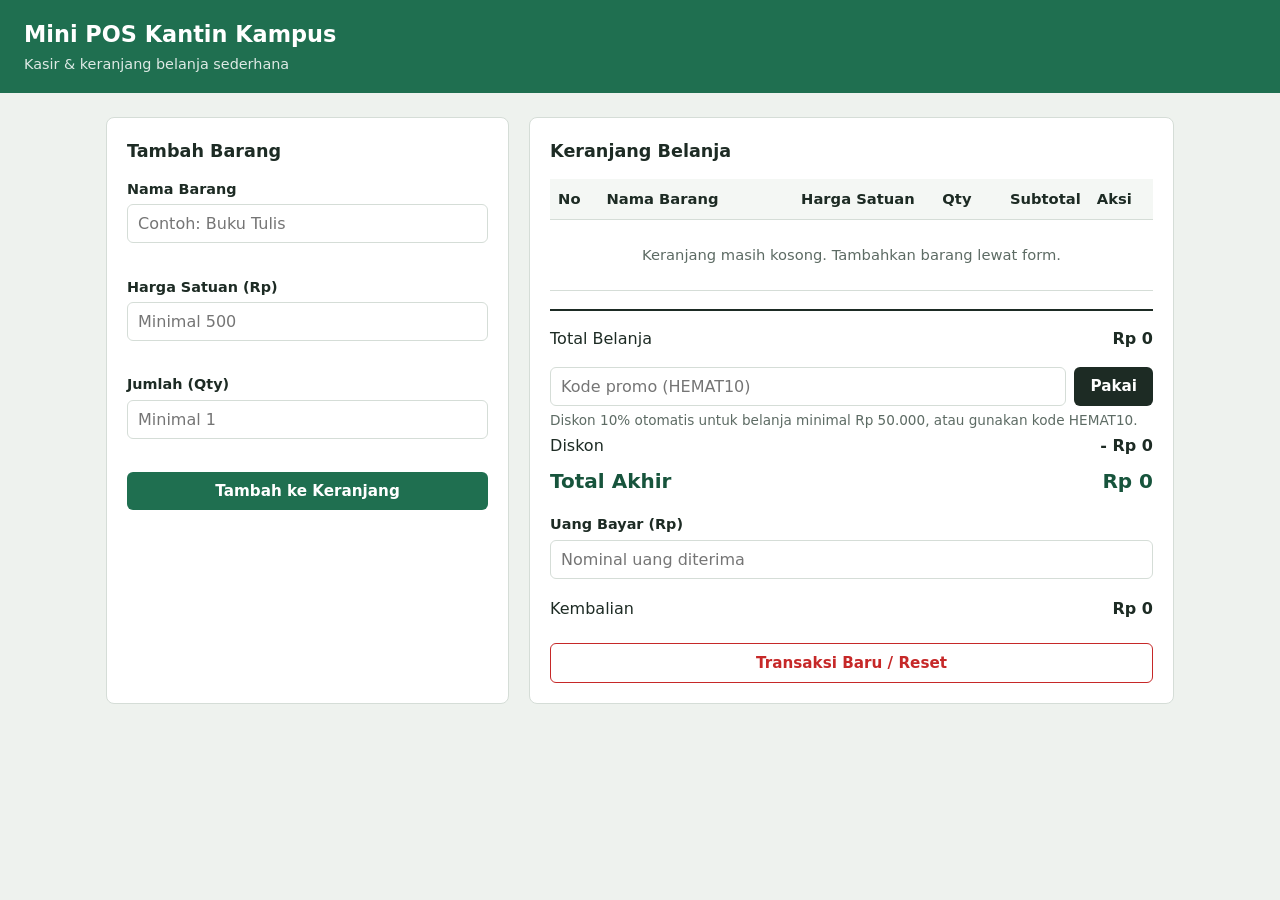
<file: index.html>
<!DOCTYPE html>
<html lang="id">
<head>
<meta charset="UTF-8">
<meta name="viewport" content="width=device-width, initial-scale=1">
<title>Mini POS Kantin</title>
<link rel="stylesheet" href="style.css">
</head>
<body>

<header>
  <h1>Mini POS Kantin Kampus</h1>
  <p>Kasir &amp; keranjang belanja sederhana</p>
</header>

<main>
  <!-- Form input barang -->
  <section>
    <h2>Tambah Barang</h2>
    <form id="formBarang" novalidate>
      <div class="field">
        <label for="nama">Nama Barang</label>
        <input type="text" id="nama" placeholder="Contoh: Buku Tulis">
        <div class="error" id="errNama"></div>
      </div>
      <div class="field">
        <label for="harga">Harga Satuan (Rp)</label>
        <input type="number" id="harga" placeholder="Minimal 500">
        <div class="error" id="errHarga"></div>
      </div>
      <div class="field">
        <label for="qty">Jumlah (Qty)</label>
        <input type="number" id="qty" placeholder="Minimal 1">
        <div class="error" id="errQty"></div>
      </div>
      <button type="submit" class="btn-primary">Tambah ke Keranjang</button>
    </form>
  </section>

  <!-- TAHAP 3 & 2: Tabel keranjang + kalkulator -->
  <section>
    <h2>Keranjang Belanja</h2>
    <div class="table-wrap">
      <table>
        <thead>
          <tr>
            <th>No</th><th>Nama Barang</th>
            <th class="num">Harga Satuan</th><th class="num">Qty</th>
            <th class="num">Subtotal</th><th>Aksi</th>
          </tr>
        </thead>
        <tbody id="tbodyKeranjang"></tbody>
      </table>
    </div>

    <div class="summary">
      <div class="row"><span>Total Belanja</span><strong id="totalBelanja">Rp 0</strong></div>

      <div class="promo">
        <input type="text" id="kodePromo" placeholder="Kode promo (HEMAT10)" aria-label="Kode promo">
        <button type="button" id="btnPromo">Pakai</button>
      </div>
      <div class="info" id="infoDiskon">Diskon 10% otomatis untuk belanja minimal Rp 50.000, atau gunakan kode HEMAT10.</div>

      <div class="row"><span>Diskon</span><strong id="nominalDiskon">- Rp 0</strong></div>
      <div class="row total"><span>Total Akhir</span><span id="totalAkhir">Rp 0</span></div>

      <div class="field" style="margin-top:14px">
        <label for="uangBayar">Uang Bayar (Rp)</label>
        <input type="number" id="uangBayar" placeholder="Nominal uang diterima">
      </div>
      <div class="row"><span>Kembalian</span><strong id="kembalian">Rp 0</strong></div>
      <div class="status neutral" id="statusBayar"></div>

      <button type="button" class="btn-reset" id="btnReset">Transaksi Baru / Reset</button>
    </div>
  </section>
</main>

<script src="script.js"></script>
</body>
</html>
</file>
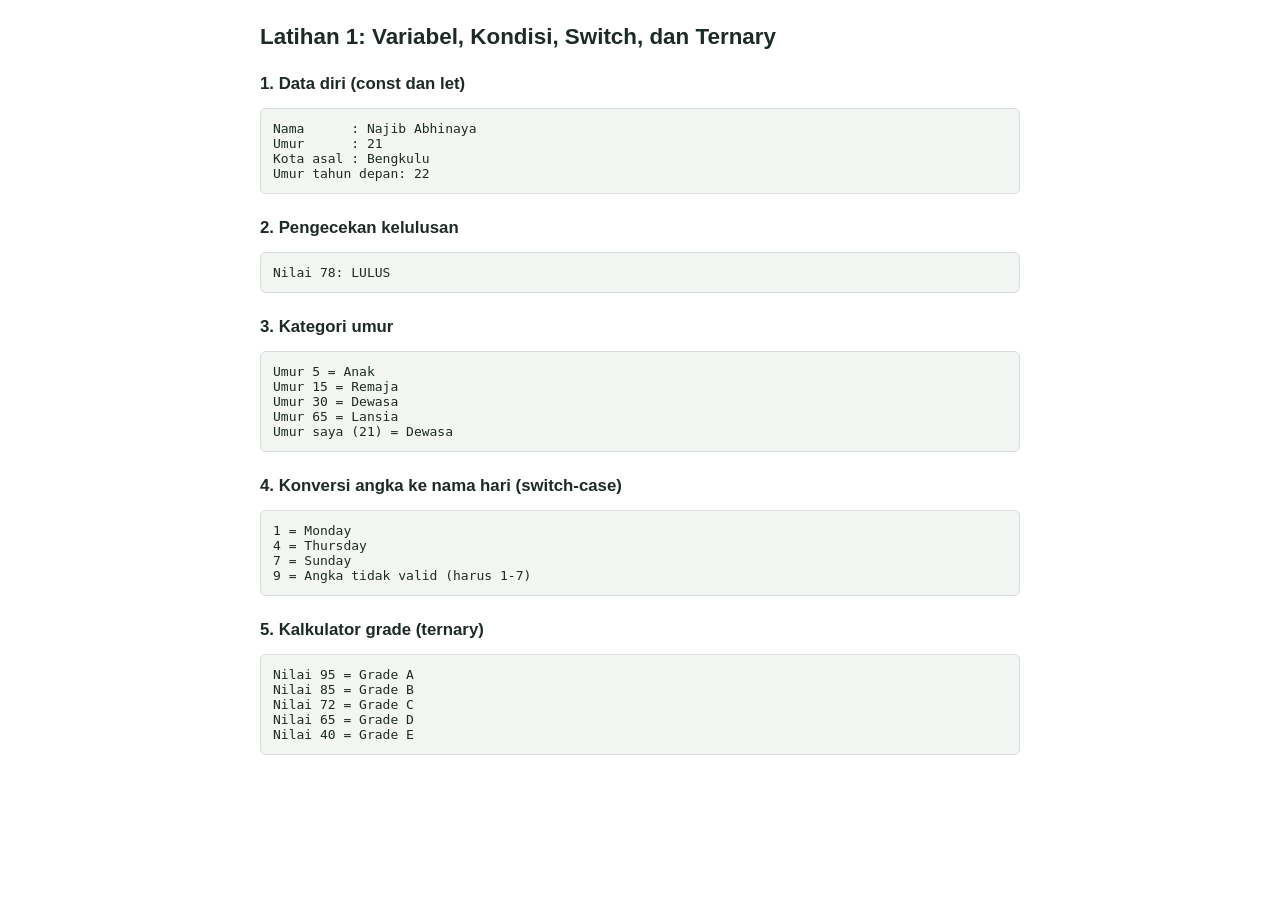
<file: modul/latihan1.html>
<!DOCTYPE html>
<html lang="id">
<head>
<meta charset="UTF-8">
<meta name="viewport" content="width=device-width, initial-scale=1">
<title>Latihan 1 - JavaScript Dasar</title>
<style>
  body { font-family: "Segoe UI", sans-serif; max-width: 760px; margin: 24px auto; padding: 0 16px; color: #1d2b24; }
  h1 { font-size: 1.4rem; }
  h2 { font-size: 1.05rem; margin-top: 24px; }
  pre { background: #f3f6f3; border: 1px solid #d5ddd7; border-radius: 6px; padding: 12px; white-space: pre-wrap; }
</style>
</head>
<body>
<h1>Latihan 1: Variabel, Kondisi, Switch, dan Ternary</h1>

<h2>1. Data diri (const dan let)</h2><pre id="out1"></pre>
<h2>2. Pengecekan kelulusan</h2><pre id="out2"></pre>
<h2>3. Kategori umur</h2><pre id="out3"></pre>
<h2>4. Konversi angka ke nama hari (switch-case)</h2><pre id="out4"></pre>
<h2>5. Kalkulator grade (ternary)</h2><pre id="out5"></pre>

<script src="latihan1.js"></script>
</body>
</html>
</file>
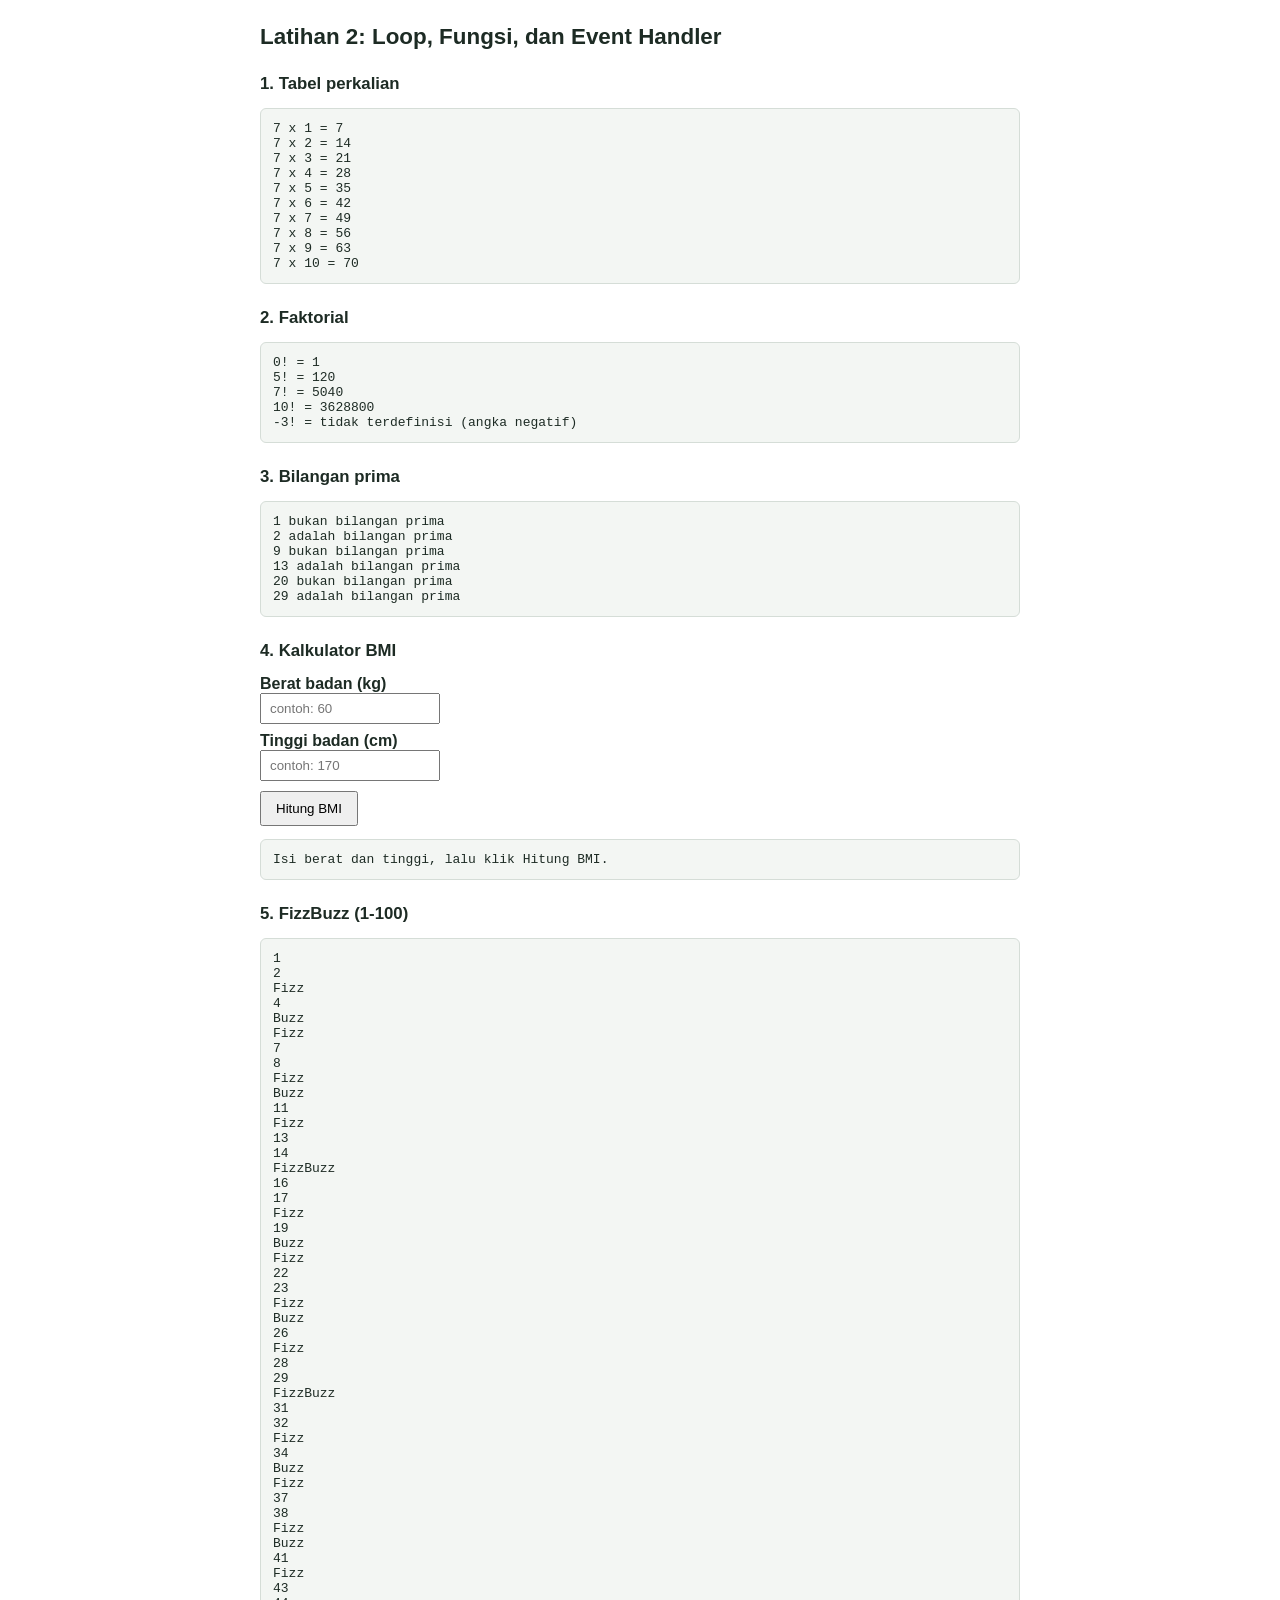
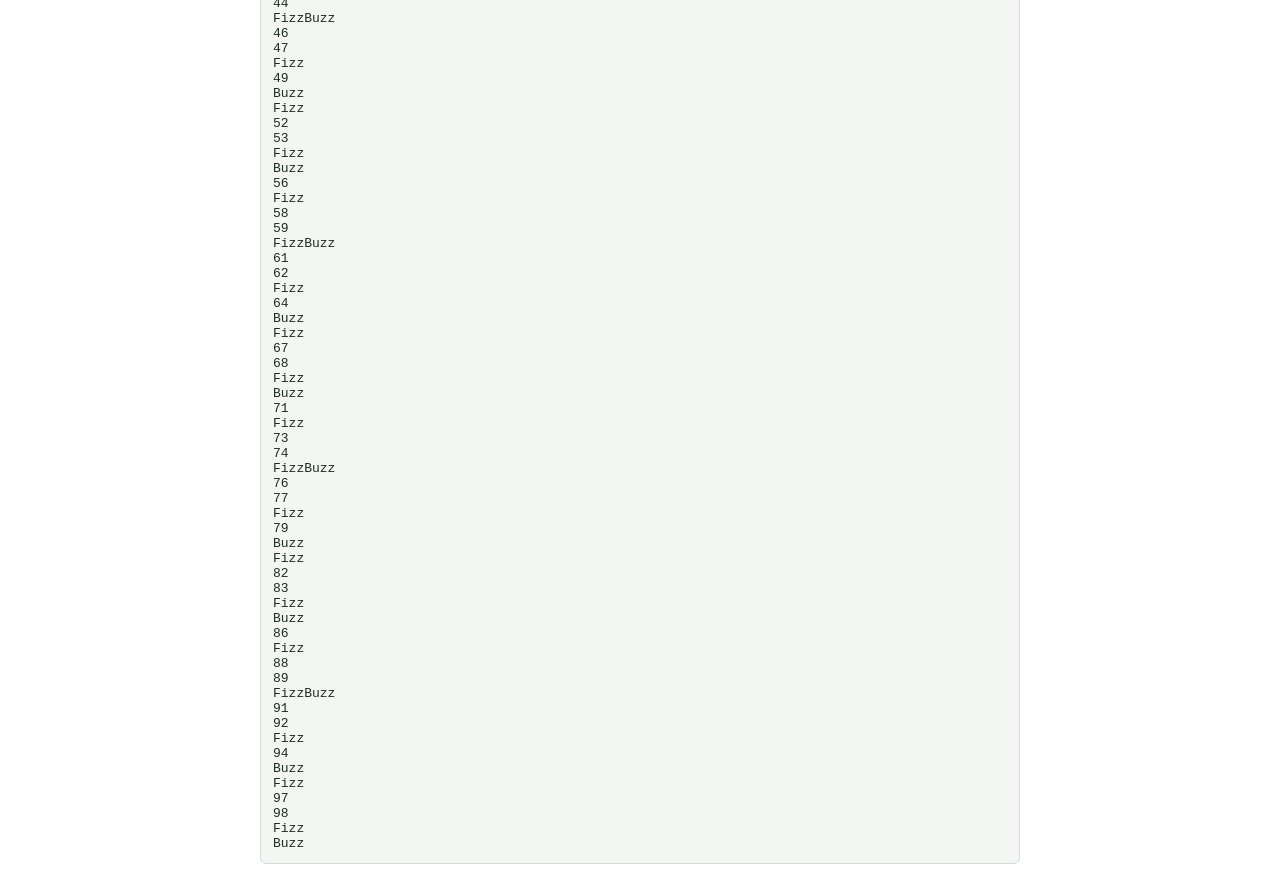
<file: modul/latihan2.html>
<!DOCTYPE html>
<html lang="id">
<head>
<meta charset="UTF-8">
<meta name="viewport" content="width=device-width, initial-scale=1">
<title>Latihan 2 - Loop dan Fungsi</title>
<style>
  body { font-family: "Segoe UI", sans-serif; max-width: 760px; margin: 24px auto; padding: 0 16px; color: #1d2b24; }
  h1 { font-size: 1.4rem; }
  h2 { font-size: 1.05rem; margin-top: 24px; }
  pre { background: #f3f6f3; border: 1px solid #d5ddd7; border-radius: 6px; padding: 12px; white-space: pre-wrap; }
  label { display: block; margin-top: 8px; font-weight: 600; }
  input { padding: 6px 8px; width: 160px; }
  button { margin-top: 10px; padding: 8px 14px; cursor: pointer; }
  .salah { color: #c62828; }
</style>
</head>
<body>
<h1>Latihan 2: Loop, Fungsi, dan Event Handler</h1>

<h2>1. Tabel perkalian</h2><pre id="out1"></pre>
<h2>2. Faktorial</h2><pre id="out2"></pre>
<h2>3. Bilangan prima</h2><pre id="out3"></pre>

<h2>4. Kalkulator BMI</h2>
<label for="berat">Berat badan (kg)</label>
<input type="number" id="berat" placeholder="contoh: 60">
<label for="tinggi">Tinggi badan (cm)</label>
<input type="number" id="tinggi" placeholder="contoh: 170">
<br><button id="btnBmi">Hitung BMI</button>
<pre id="out4">Isi berat dan tinggi, lalu klik Hitung BMI.</pre>

<h2>5. FizzBuzz (1-100)</h2><pre id="out5"></pre>

<script src="latihan2.js"></script>
</body>
</html>
</file>
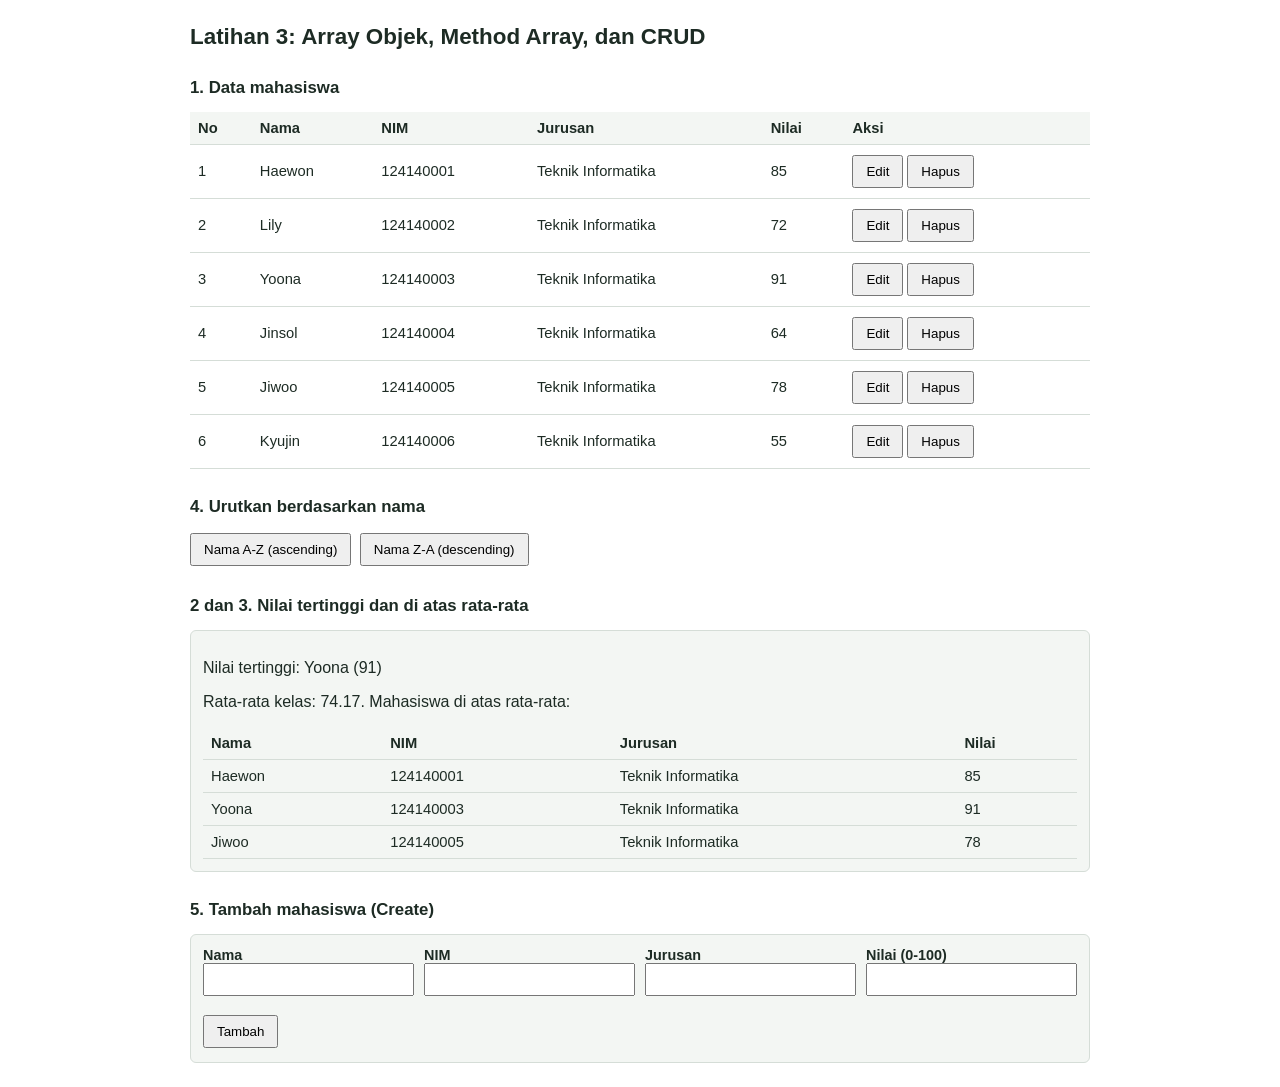
<file: modul/latihan3.html>
<!DOCTYPE html>
<html lang="id">
<head>
<meta charset="UTF-8">
<meta name="viewport" content="width=device-width, initial-scale=1">
<title>Latihan 3 - Array, Objek, dan CRUD</title>
<style>
  body { font-family: "Segoe UI", sans-serif; max-width: 900px; margin: 24px auto; padding: 0 16px; color: #1d2b24; }
  h1 { font-size: 1.4rem; }
  h2 { font-size: 1.05rem; margin-top: 28px; }
  table { width: 100%; border-collapse: collapse; font-size: .92rem; }
  th, td { padding: 8px; border-bottom: 1px solid #d5ddd7; text-align: left; }
  th { background: #f3f6f3; }
  button { padding: 7px 12px; cursor: pointer; margin: 2px 4px 2px 0; }
  .grid { display: grid; grid-template-columns: repeat(auto-fit, minmax(190px, 1fr)); gap: 10px; }
  label { display: block; font-weight: 600; font-size: .9rem; }
  input { width: 100%; padding: 7px; box-sizing: border-box; }
  .box { background: #f3f6f3; border: 1px solid #d5ddd7; border-radius: 6px; padding: 12px; }
  .salah { color: #c62828; font-size: .9rem; min-height: 1.2em; }
</style>
</head>
<body>
<h1>Latihan 3: Array Objek, Method Array, dan CRUD</h1>

<h2>1. Data mahasiswa</h2>
<table>
  <thead><tr><th>No</th><th>Nama</th><th>NIM</th><th>Jurusan</th><th>Nilai</th><th>Aksi</th></tr></thead>
  <tbody id="tbodyUtama"></tbody>
</table>

<h2>4. Urutkan berdasarkan nama</h2>
<button id="btnAsc">Nama A-Z (ascending)</button>
<button id="btnDesc">Nama Z-A (descending)</button>

<h2>2 dan 3. Nilai tertinggi dan di atas rata-rata</h2>
<div class="box">
  <p id="infoTertinggi"></p>
  <p id="infoRata"></p>
  <table>
    <thead><tr><th>Nama</th><th>NIM</th><th>Jurusan</th><th>Nilai</th></tr></thead>
    <tbody id="tbodyAtas"></tbody>
  </table>
</div>

<h2 id="judulForm">5. Tambah mahasiswa (Create)</h2>
<div class="box">
  <div class="grid">
    <div><label for="nama">Nama</label><input id="nama"></div>
    <div><label for="nim">NIM</label><input id="nim"></div>
    <div><label for="jurusan">Jurusan</label><input id="jurusan"></div>
    <div><label for="nilai">Nilai (0-100)</label><input id="nilai" type="number"></div>
  </div>
  <div class="salah" id="pesanError"></div>
  <button id="btnSimpan">Tambah</button>
  <button id="btnBatal" hidden>Batal edit</button>
</div>

<script src="latihan3.js"></script>
</body>
</html>
</file>
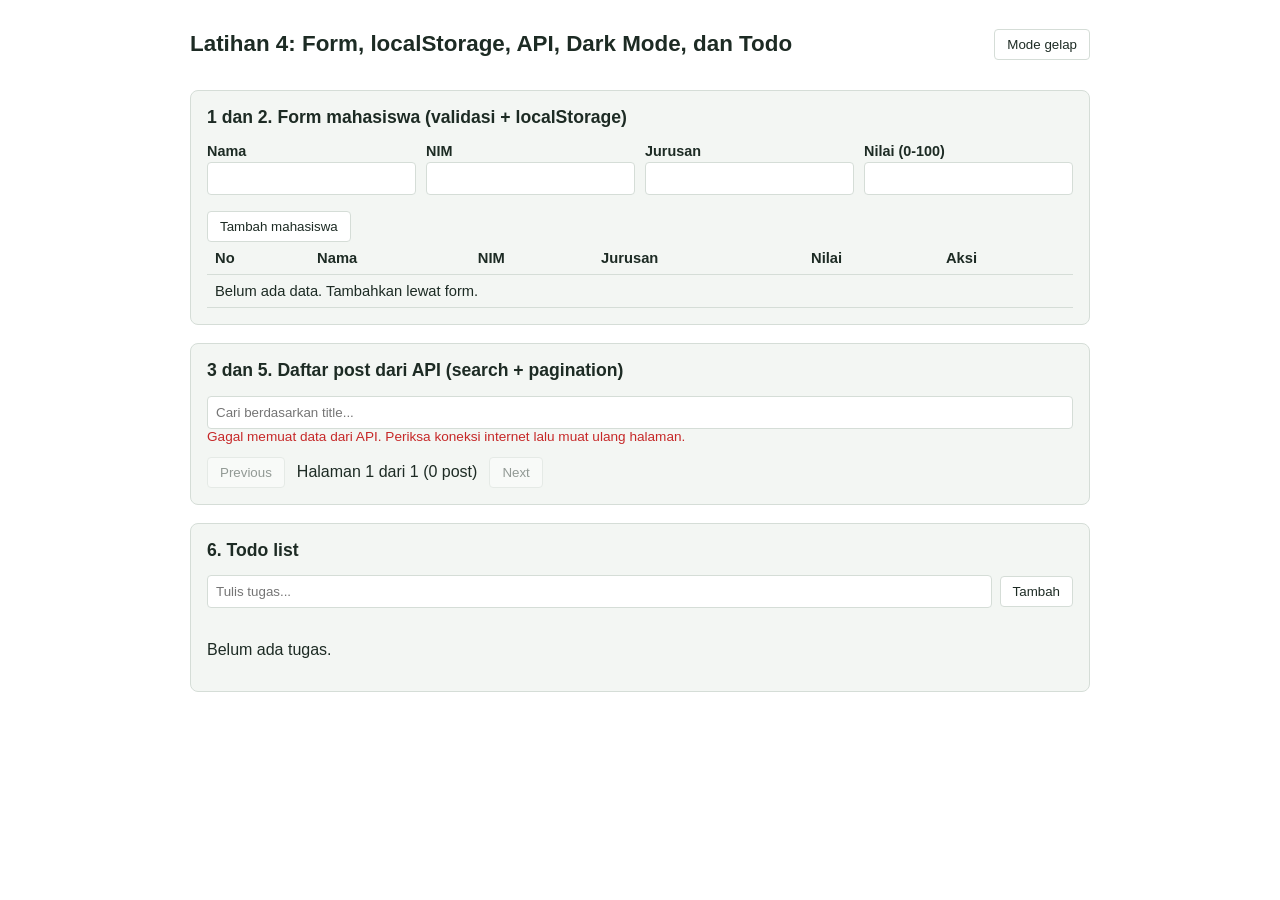
<file: modul/latihan4.html>
<!DOCTYPE html>
<html lang="id">
<head>
<meta charset="UTF-8">
<meta name="viewport" content="width=device-width, initial-scale=1">
<title>Latihan 4 - Form, localStorage, API, Dark Mode, Todo</title>
<style>
  :root { --bg: #ffffff; --teks: #1d2b24; --panel: #f3f6f3; --garis: #d5ddd7; --aksen: #1f6f50; --salah: #c62828; }
  body.dark { --bg: #14201a; --teks: #e6efe9; --panel: #1e2d25; --garis: #35493e; --aksen: #5fc79a; --salah: #ff8a80; }
  body { font-family: "Segoe UI", sans-serif; background: var(--bg); color: var(--teks); max-width: 900px; margin: 0 auto; padding: 16px; }
  header { display: flex; justify-content: space-between; align-items: center; gap: 12px; }
  h1 { font-size: 1.4rem; }
  h2 { font-size: 1.1rem; margin-top: 0; }
  section { background: var(--panel); border: 1px solid var(--garis); border-radius: 8px; padding: 16px; margin-top: 18px; }
  table { width: 100%; border-collapse: collapse; font-size: .92rem; }
  th, td { padding: 8px; border-bottom: 1px solid var(--garis); text-align: left; }
  input { padding: 8px; width: 100%; box-sizing: border-box; background: var(--bg); color: var(--teks); border: 1px solid var(--garis); border-radius: 4px; }
  button { padding: 7px 12px; cursor: pointer; border-radius: 4px; border: 1px solid var(--garis); background: var(--bg); color: var(--teks); }
  button:disabled { opacity: .45; cursor: not-allowed; }
  .grid { display: grid; grid-template-columns: repeat(auto-fit, minmax(180px, 1fr)); gap: 10px; }
  label { display: block; font-weight: 600; font-size: .9rem; margin-bottom: 3px; }
  .error { color: var(--salah); font-size: .85rem; min-height: 1.2em; }
  .baris { display: flex; gap: 8px; align-items: center; }
  .baris input[type="text"] { flex: 1; }
  ul { list-style: none; padding: 0; }
  li.item { display: flex; align-items: center; gap: 8px; padding: 8px 0; border-bottom: 1px solid var(--garis); }
  li.item span { flex: 1; }
  li.selesai span { text-decoration: line-through; opacity: .6; }
  .post { padding: 8px 0; border-bottom: 1px solid var(--garis); }
  .post small { opacity: .7; }
  .nav { display: flex; gap: 12px; align-items: center; margin-top: 12px; }
</style>
</head>
<body>
<header>
  <h1>Latihan 4: Form, localStorage, API, Dark Mode, dan Todo</h1>
  <button id="btnTema">Mode gelap</button>
</header>

<!-- 1 dan 2: Form mahasiswa + localStorage -->
<section>
  <h2>1 dan 2. Form mahasiswa (validasi + localStorage)</h2>
  <form id="formMhs" novalidate>
    <div class="grid">
      <div><label for="mNama">Nama</label><input id="mNama"><div class="error" id="eNama"></div></div>
      <div><label for="mNim">NIM</label><input id="mNim"><div class="error" id="eNim"></div></div>
      <div><label for="mJurusan">Jurusan</label><input id="mJurusan"><div class="error" id="eJurusan"></div></div>
      <div><label for="mNilai">Nilai (0-100)</label><input id="mNilai" type="number"><div class="error" id="eNilai"></div></div>
    </div>
    <button type="submit">Tambah mahasiswa</button>
  </form>
  <table>
    <thead><tr><th>No</th><th>Nama</th><th>NIM</th><th>Jurusan</th><th>Nilai</th><th>Aksi</th></tr></thead>
    <tbody id="tbodyMhs"></tbody>
  </table>
</section>

<!-- 3 dan 5: Posts dari API + search + pagination -->
<section>
  <h2>3 dan 5. Daftar post dari API (search + pagination)</h2>
  <input id="cariPost" placeholder="Cari berdasarkan title..." aria-label="Cari post berdasarkan title">
  <div id="statusPost" class="error"></div>
  <div id="daftarPost"></div>
  <div class="nav">
    <button id="btnPrev">Previous</button>
    <span id="infoHalaman"></span>
    <button id="btnNext">Next</button>
  </div>
</section>

<!-- 6: Todo list -->
<section>
  <h2>6. Todo list</h2>
  <div class="baris">
    <input type="text" id="inputTodo" placeholder="Tulis tugas..." aria-label="Tugas baru">
    <button id="btnTodo">Tambah</button>
  </div>
  <div class="error" id="eTodo"></div>
  <ul id="daftarTodo"></ul>
</section>

<script src="latihan4.js"></script>
</body>
</html>
</file>
<file: style.css>
:root {
    --bg: #eef2ee;
    --panel: #ffffff;
    --ink: #1d2b24;
    --muted: #5d6b64;
    --line: #d5ddd7;
    --accent: #1f6f50;
    --accent-dark: #17543c;
    --danger: #c62828;
    --warn: #b26a00;
  }
  * { box-sizing: border-box; }
  body { margin: 0; font-family: "Segoe UI", system-ui, sans-serif; background: var(--bg); color: var(--ink); line-height: 1.5; }
  header { background: var(--accent); color: #fff; padding: 18px 24px; }
  header h1 { margin: 0; font-size: 1.4rem; }
  header p { margin: 2px 0 0; opacity: .85; font-size: .9rem; }
  main { max-width: 1100px; margin: 24px auto; padding: 0 16px; display: grid; grid-template-columns: 1fr 1.6fr; gap: 20px; }
  @media (max-width: 800px) { main { grid-template-columns: 1fr; } }
  section { background: var(--panel); border: 1px solid var(--line); border-radius: 8px; padding: 20px; }
  h2 { margin: 0 0 14px; font-size: 1.1rem; }
  .field { margin-bottom: 14px; }
  label { display: block; font-weight: 600; font-size: .9rem; margin-bottom: 4px; }
  input { width: 100%; padding: 9px 10px; border: 1px solid var(--line); border-radius: 6px; font-size: 1rem; font-family: inherit; }
  input:focus-visible, button:focus-visible { outline: 3px solid #8fd1b3; outline-offset: 1px; }
  input.invalid { border-color: var(--danger); }
  .error { color: var(--danger); font-size: .85rem; min-height: 1.2em; margin-top: 3px; }
  button { cursor: pointer; border: 0; border-radius: 6px; padding: 10px 16px; font-size: .95rem; font-weight: 600; font-family: inherit; }
  .btn-primary { background: var(--accent); color: #fff; width: 100%; }
  .btn-primary:hover { background: var(--accent-dark); }
  .btn-delete { background: #fdecec; color: var(--danger); padding: 5px 10px; }
  .btn-delete:hover { background: #f9d3d3; }
  .btn-reset { background: #fff; color: var(--danger); border: 1px solid var(--danger); width: 100%; margin-top: 10px; }
  .btn-reset:hover { background: #fdecec; }
  .table-wrap { overflow-x: auto; }
  table { width: 100%; border-collapse: collapse; font-size: .92rem; }
  th, td { padding: 9px 8px; border-bottom: 1px solid var(--line); text-align: left; }
  th { background: #f4f7f4; }
  td.num, th.num { text-align: right; }
  .empty { text-align: center; color: var(--muted); padding: 24px 8px; }
  .summary { margin-top: 18px; border-top: 2px solid var(--ink); padding-top: 12px; }
  .row { display: flex; justify-content: space-between; padding: 4px 0; }
  .row.total { font-size: 1.25rem; font-weight: 700; color: var(--accent-dark); }
  .promo { display: flex; gap: 8px; margin: 12px 0 4px; }
  .promo input { flex: 1; }
  .promo button { background: var(--ink); color: #fff; }
  .info { font-size: .85rem; color: var(--muted); }
  .status { margin-top: 8px; font-weight: 600; }
  .status.ok { color: var(--accent-dark); }
  .status.bad { color: var(--danger); }
  .status.neutral { color: var(--muted); font-weight: 400; }
</file>
